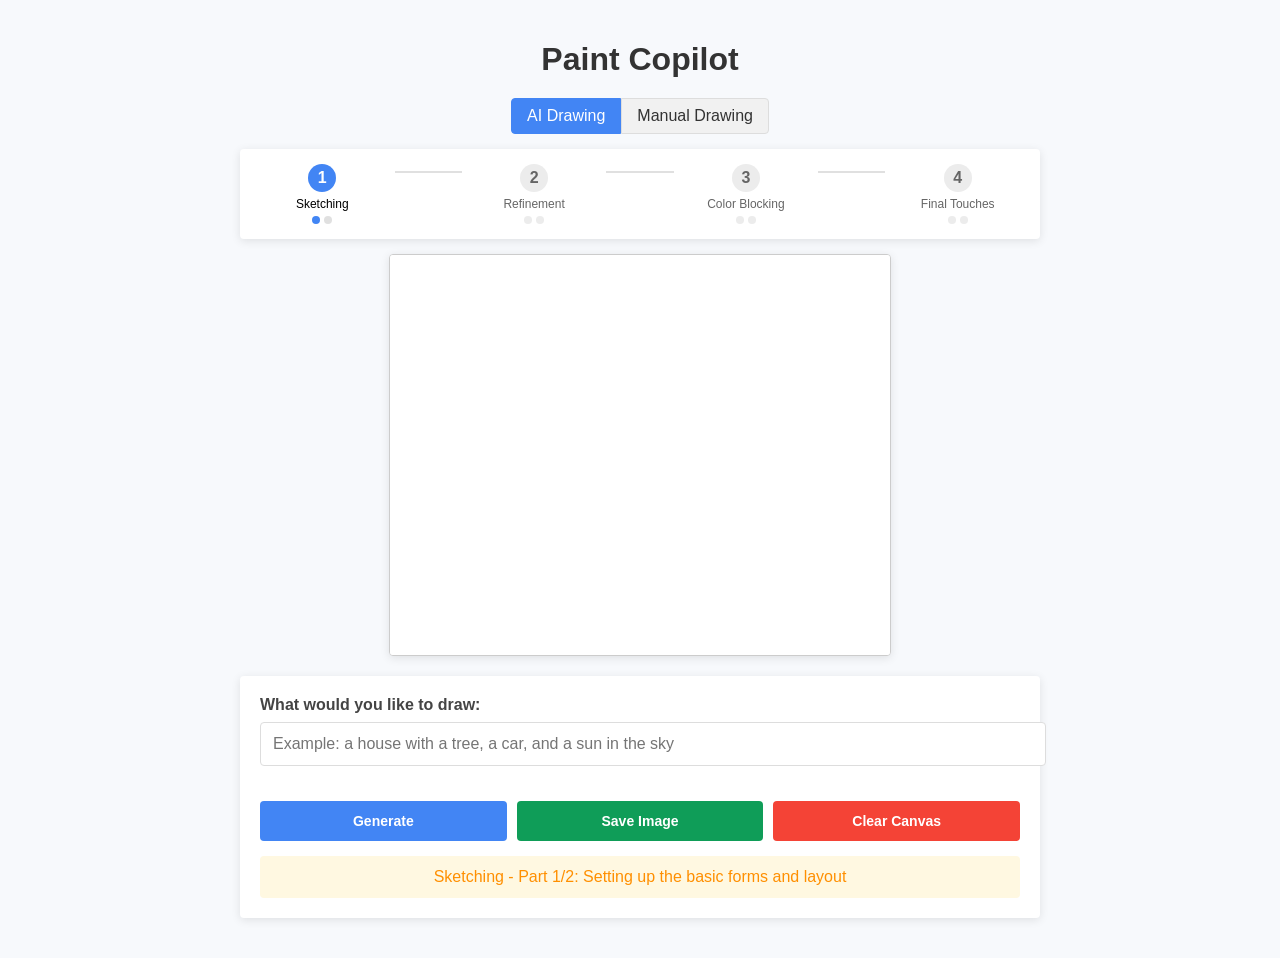
<file: index.html>
<!DOCTYPE html>
<html lang="en">
<head>
    <meta charset="UTF-8">
    <meta name="viewport" content="width=device-width, initial-scale=1.0">
    <meta name="description" content="AI-powered digital painting application that combines a web-based canvas for drawing with AI-generated artwork based on text prompts">
    <title>Paint Copilot</title>
    <style>
        body {
            font-family: Arial, sans-serif;
            max-width: 800px;
            margin: 0 auto;
            padding: 20px;
            background-color: #f7f9fc;
        }
        
        h1 {
            text-align: center;
            color: #333;
            margin-bottom: 20px;
        }
        
        #canvas-container {
            border: 1px solid #ccc;
            width: 500px;
            height: 400px;
            position: relative;
            margin: 0 auto 20px;
            box-shadow: 0 2px 10px rgba(0,0,0,0.1);
            background-color: white;
            border-radius: 4px;
            overflow: hidden;
        }

        canvas {
            display: block;
        }
        
        .controls {
            background-color: white;
            padding: 20px;
            border-radius: 4px;
            box-shadow: 0 2px 10px rgba(0,0,0,0.1);
            margin-bottom: 20px;
        }
        
        .controls label {
            display: block;
            margin-bottom: 8px;
            font-weight: bold;
            color: #444;
        }
        
        .controls input[type="text"] {
            width: 100%;
            padding: 12px;
            margin-bottom: 20px;
            border: 1px solid #ddd;
            border-radius: 4px;
            font-size: 16px;
            transition: border-color 0.2s;
        }
        
        .controls input[type="text"]:focus {
            border-color: #4285f4;
            outline: none;
            box-shadow: 0 0 0 2px rgba(66, 133, 244, 0.2);
        }
        
        .button-group {
            display: flex;
            gap: 10px;
            margin-top: 15px;
        }
        
        button {
            padding: 12px 20px;
            cursor: pointer;
            background-color: #4285f4;
            color: white;
            border: none;
            border-radius: 4px;
            font-weight: bold;
            transition: background-color 0.2s, transform 0.1s;
            flex: 1;
            font-size: 14px;
        }
        
        button:hover {
            background-color: #3367d6;
        }
        
        button:active {
            transform: scale(0.98);
        }
        
        button:disabled {
            background-color: #ccc;
            cursor: not-allowed;
            transform: none;
        }
        
        #clear {
            background-color: #f44336;
        }
        
        #clear:hover {
            background-color: #d32f2f;
        }
        
        #capture {
            background-color: #0f9d58;
        }
        
        #capture:hover {
            background-color: #0b8043;
        }
        
        #status {
            margin-top: 15px;
            padding: 12px;
            border-radius: 4px;
            display: none;
            text-align: center;
            font-weight: 500;
        }
        
        .loading {
            display: block;
            background-color: #e1f5fe;
            color: #0288d1;
            animation: pulse 1.5s infinite;
        }
        
        @keyframes pulse {
            0% { opacity: 0.7; }
            50% { opacity: 1; }
            100% { opacity: 0.7; }
        }
        
        .success {
            display: block;
            background-color: #e8f5e9;
            color: #2e7d32;
        }
        
        .error {
            display: block;
            background-color: #ffebee;
            color: #c62828;
        }
        
        .info {
            display: block;
            background-color: #fff8e1;
            color: #ff8f00;
        }

        footer {
            text-align: center;
            margin-top: 30px;
            color: #666;
            font-size: 14px;
        }
        
        /* New styles for toolbox */
        .toolbox {
            display: flex;
            flex-wrap: wrap;
            gap: 5px;
            margin-bottom: 15px;
            background-color: #f5f5f5;
            padding: 10px;
            border-radius: 4px;
        }
        
        .tool {
            padding: 8px 12px;
            background-color: #fff;
            border: 1px solid #ddd;
            border-radius: 4px;
            cursor: pointer;
            display: flex;
            align-items: center;
            justify-content: center;
            transition: all 0.2s;
        }
        
        .tool:hover {
            background-color: #e9e9e9;
        }
        
        .tool.active {
            background-color: #4285f4;
            color: white;
            border-color: #4285f4;
        }
        
        .tool-icon {
            font-size: 18px;
            margin-right: 5px;
        }
        
        .color-picker {
            display: flex;
            flex-wrap: wrap;
            gap: 5px;
            margin-top: 10px;
        }
        
        .color-option {
            width: 24px;
            height: 24px;
            border-radius: 50%;
            border: 1px solid #ccc;
            cursor: pointer;
        }
        
        .color-option.active {
            border: 2px solid #333;
            transform: scale(1.1);
        }
        
        .size-picker {
            display: flex;
            align-items: center;
            margin-top: 10px;
        }
        
        .size-label {
            margin-right: 10px;
            font-weight: bold;
            min-width: 80px;
        }
        
        input[type="range"] {
            flex: 1;
        }
        
        .manual-drawing-controls {
            margin-top: 15px;
            padding-top: 15px;
            border-top: 1px solid #eee;
        }
        
        .ai-drawing-controls {
            margin-top: 15px;
            padding-top: 15px;
            border-top: 1px solid #eee;
        }
        
        .section-title {
            font-weight: bold;
            margin-bottom: 10px;
            color: #555;
        }
        .brush-controls {
    margin-top: 15px;
    background-color: #f5f5f5;
    padding: 10px;
    border-radius: 4px;
}

.brush-section {
    margin-bottom: 15px;
}

.brush-section h4 {
    margin-top: 0;
    margin-bottom: 10px;
    font-size: 14px;
    color: #555;
}

.brush-type-picker {
    display: flex;
    flex-wrap: wrap;
    gap: 5px;
}

.brush-type-btn {
    padding: 8px 12px;
    background-color: #fff;
    border: 1px solid #ddd;
    border-radius: 4px;
    cursor: pointer;
    display: flex;
    align-items: center;
    justify-content: center;
    transition: all 0.2s;
    flex: 1;
}

.brush-type-btn:hover {
    background-color: #e9e9e9;
}

.brush-type-btn.active {
    background-color: #4285f4;
    color: white;
    border-color: #4285f4;
}
        .drawing-mode-toggle {
            display: flex;
            justify-content: center;
            margin-bottom: 15px;
        }
        
        .mode-button {
            padding: 8px 15px;
            background-color: #f1f1f1;
            border: 1px solid #ddd;
            color: #333;
            cursor: pointer;
        }
        
        .mode-button:first-child {
            border-radius: 4px 0 0 4px;
        }
        
        .mode-button:last-child {
            border-radius: 0 4px 4px 0;
        }
        
        .mode-button.active {
            background-color: #4285f4;
            color: white;
            border-color: #4285f4;
        }
        .phase-indicator {
    display: flex;
    justify-content: space-between;
    margin-bottom: 15px;
    background-color: white;
    padding: 15px;
    border-radius: 4px;
    box-shadow: 0 2px 10px rgba(0,0,0,0.1);
}

.phase-step {
    flex: 1;
    padding: 5px;
    text-align: center;
    opacity: 0.6;
    transition: opacity 0.3s;
    cursor: pointer;
    position: relative;
}

.phase-step:hover {
    opacity: 1;
}

.phase-number {
    width: 28px;
    height: 28px;
    border-radius: 50%;
    background-color: #e0e0e0;
    display: flex;
    align-items: center;
    justify-content: center;
    margin: 0 auto 8px;
    font-weight: bold;
    transition: all 0.3s;
}

.phase-name {
    font-size: 12px;
    font-weight: 500;
}

.phase-parts {
    display: flex;
    justify-content: center;
    margin-top: 5px;
}

.part-indicator {
    width: 8px;
    height: 8px;
    border-radius: 50%;
    background-color: #e0e0e0;
    margin: 0 2px;
    transition: all 0.3s;
}

.phase-connector {
    flex: 0.5;
    height: 2px;
    background-color: #e0e0e0;
    margin-top: 14px;
    transition: background-color 0.3s;
}

.phase-description {
    display: none;
    position: absolute;
    background-color: rgba(0,0,0,0.8);
    color: white;
    padding: 5px 10px;
    border-radius: 4px;
    font-size: 12px;
    z-index: 10;
    top: -30px;
    left: 50%;
    transform: translateX(-50%);
    width: max-content;
    max-width: 200px;
}

.phase-step:hover .phase-description {
    display: block;
}

.current-phase .phase-number {
    background-color: #4285f4;
    color: white;
}

.completed-phase .phase-number {
    background-color: #0f9d58;
    color: white;
}

.ai-thinking {
    background-color: #f5f5f5;
    border-radius: 4px;
    padding: 15px;
    margin-top: 15px;
    font-size: 14px;
    line-height: 1.5;
    max-height: 150px;
    overflow-y: auto;
    display: none;
}

.thinking-toggle {
    background-color: #f1f1f1;
    border: 1px solid #ddd;
    border-radius: 4px;
    padding: 5px 10px;
    font-size: 12px;
    margin-top: 10px;
    cursor: pointer;
    display: none;
}

.thinking-toggle:hover {
    background-color: #e9e9e9;
}
    </style>
    <link rel="stylesheet" href="https://cdnjs.cloudflare.com/ajax/libs/font-awesome/6.1.1/css/all.min.css">
</head>
<body>
    <h1>Paint Copilot</h1>
    
    <div class="drawing-mode-toggle">
        <div class="mode-button active" data-mode="ai">AI Drawing</div>
        <div class="mode-button" data-mode="manual">Manual Drawing</div>
    </div>

    <div id="canvas-container">
        <canvas id="myCanvas" width="500" height="400"></canvas>
    </div>
    
    <div id="manual-tools" style="display: none;">
        <div class="toolbox">
            <div class="tool active" data-tool="brush">
                <i class="fas fa-paint-brush tool-icon"></i> Brush
            </div>
            <div class="tool" data-tool="eraser">
                <i class="fas fa-eraser tool-icon"></i> Eraser
            </div>
            <div class="tool" data-tool="fill">
                <i class="fas fa-fill-drip tool-icon"></i> Fill
            </div>
            <div class="tool" data-tool="rect">
                <i class="far fa-square tool-icon"></i> Rectangle
            </div>
            <div class="tool" data-tool="circle">
                <i class="far fa-circle tool-icon"></i> Circle
            </div>
        </div>
        
        <div class="color-picker">
            <div class="color-option active" style="background-color: #000000;" data-color="#000000"></div>
            <div class="color-option" style="background-color: #ff0000;" data-color="#ff0000"></div>
            <div class="color-option" style="background-color: #0000ff;" data-color="#0000ff"></div>
            <div class="color-option" style="background-color: #008000;" data-color="#008000"></div>
            <div class="color-option" style="background-color: #ffff00;" data-color="#ffff00"></div>
            <div class="color-option" style="background-color: #800080;" data-color="#800080"></div>
            <div class="color-option" style="background-color: #ffa500;" data-color="#ffa500"></div>
            <div class="color-option" style="background-color: #ffffff;" data-color="#ffffff"></div>
        </div>
        
        <div class="brush-controls">
            <div class="brush-section">
                <h4>Brush Preview</h4>
                <canvas id="brush-preview" width="100" height="60" style="border:1px solid #ddd; background-color: #f9f9f9;"></canvas>
            </div>
            
            <div class="brush-section">
                <h4>Brush Type</h4>
                <div class="brush-type-picker">
                    <div class="brush-type-btn active" data-brush-type="round">
                        <i class="fas fa-circle tool-icon"></i> Round
                    </div>
                    <div class="brush-type-btn" data-brush-type="flat">
                        <i class="fas fa-minus tool-icon"></i> Flat
                    </div>
                    <div class="brush-type-btn" data-brush-type="splatter">
                        <i class="fas fa-spray-can tool-icon"></i> Splatter
                    </div>
                </div>
            </div>
            
            <div class="brush-section">
                <div class="size-picker">
                    <span class="size-label">Brush Size:</span>
                    <input type="range" id="brush-size" min="1" max="30" value="2">
                    <span id="size-value">2</span>
                </div>
                
                <div class="size-picker">
                    <span class="size-label">Pressure:</span>
                    <input type="range" id="pressure-slider" min="0.1" max="1.0" step="0.1" value="1.0">
                    <span id="pressure-value">1.0</span>
                </div>
                
                <div class="size-picker">
                    <span class="size-label">Texture:</span>
                    <input type="checkbox" id="texture-toggle">
                    <span>Rough texture</span>
                </div>
                
                <div class="size-picker">
                    <span class="size-label">Fill:</span>
                    <input type="checkbox" id="fill-toggle">
                    <span>Fill shapes</span>
                </div>
            </div>
        </div>
        
        <div class="button-group">
            <button id="manual-clear">Clear Canvas</button>
            <button id="manual-save">Save Image</button>
        </div>
    </div>

    <div class="controls" id="ai-tools">
        <label for="prompt">What would you like to draw:</label>
        <input type="text" id="prompt" placeholder="Example: a house with a tree, a car, and a sun in the sky">
        
        <div class="button-group">
            <button id="generate">Generate</button>
            <button id="capture">Save Image</button>
            <button id="clear">Clear Canvas</button>
        </div>
        
        <div id="status"></div>
    </div>

    <a id="downloadLink" style="display:none;">Download Image</a>

    <script src="script.js"></script>
</body>
</html>
</file>
